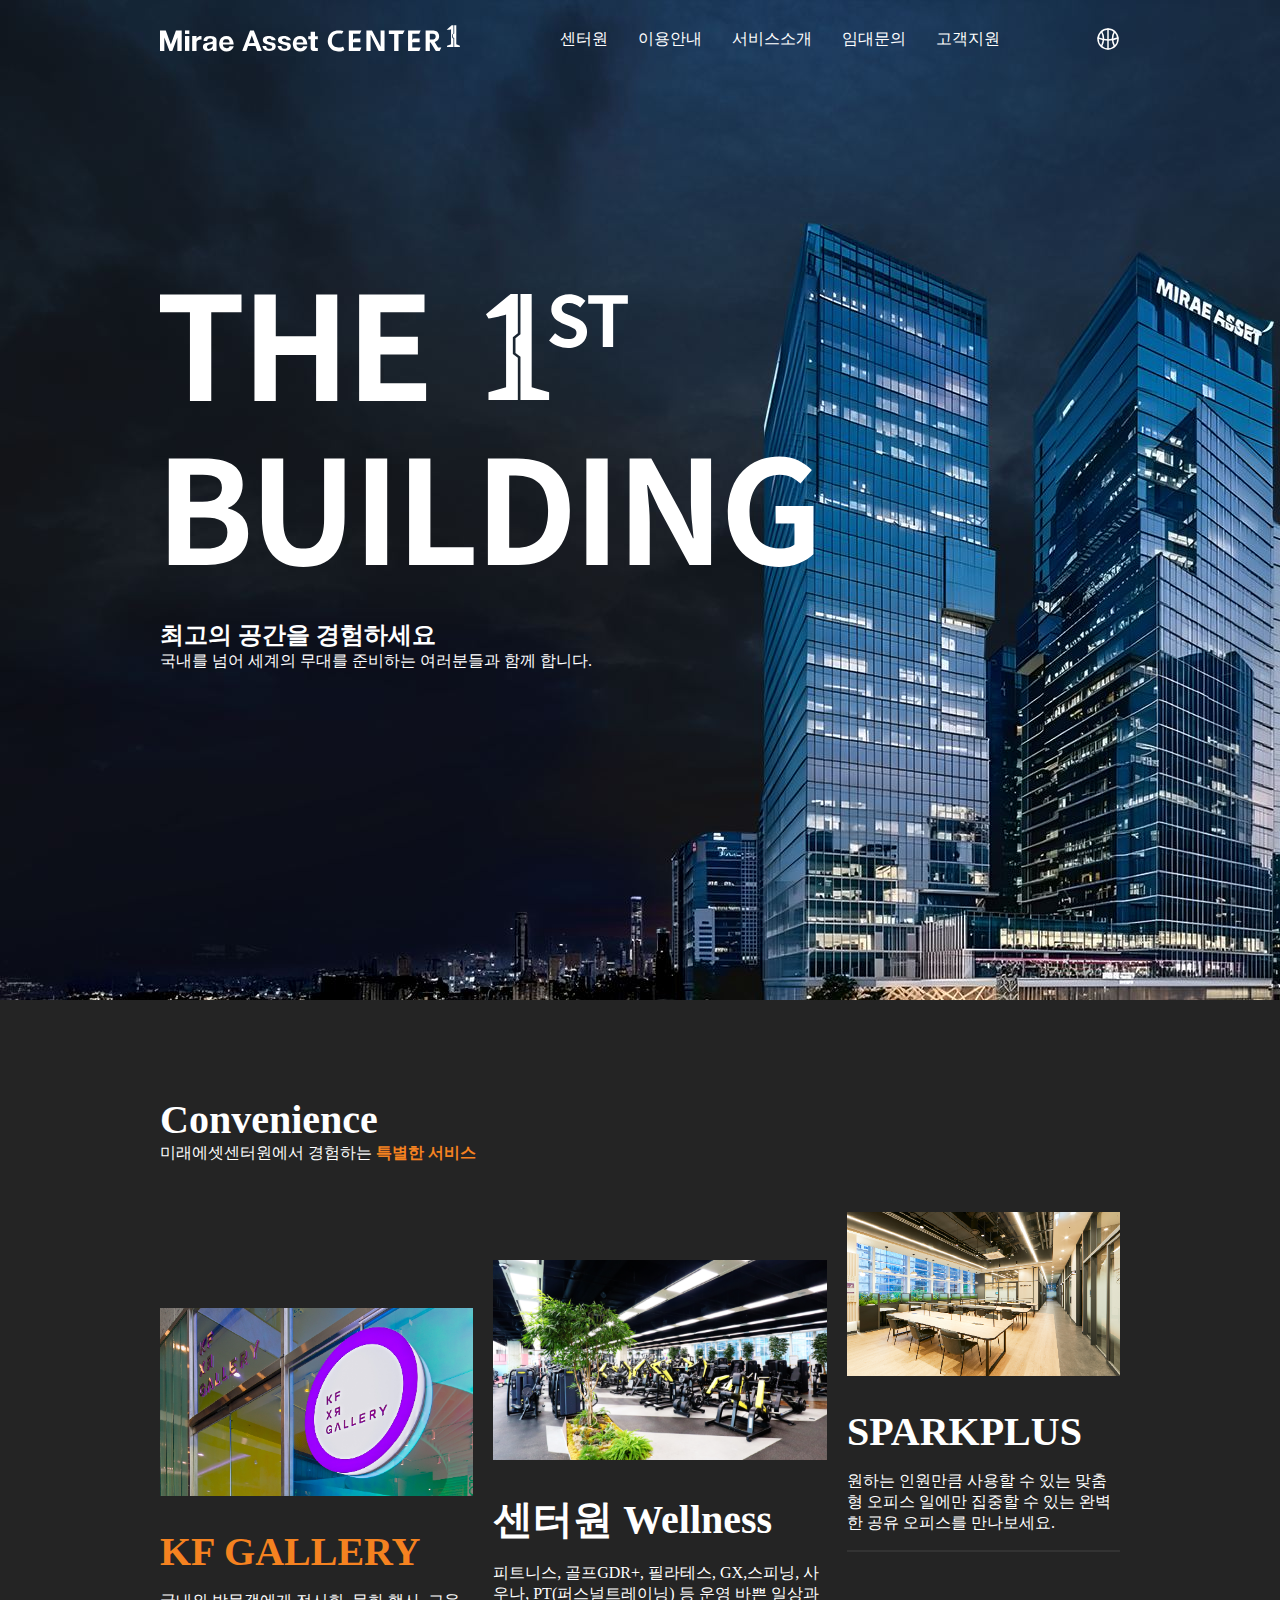
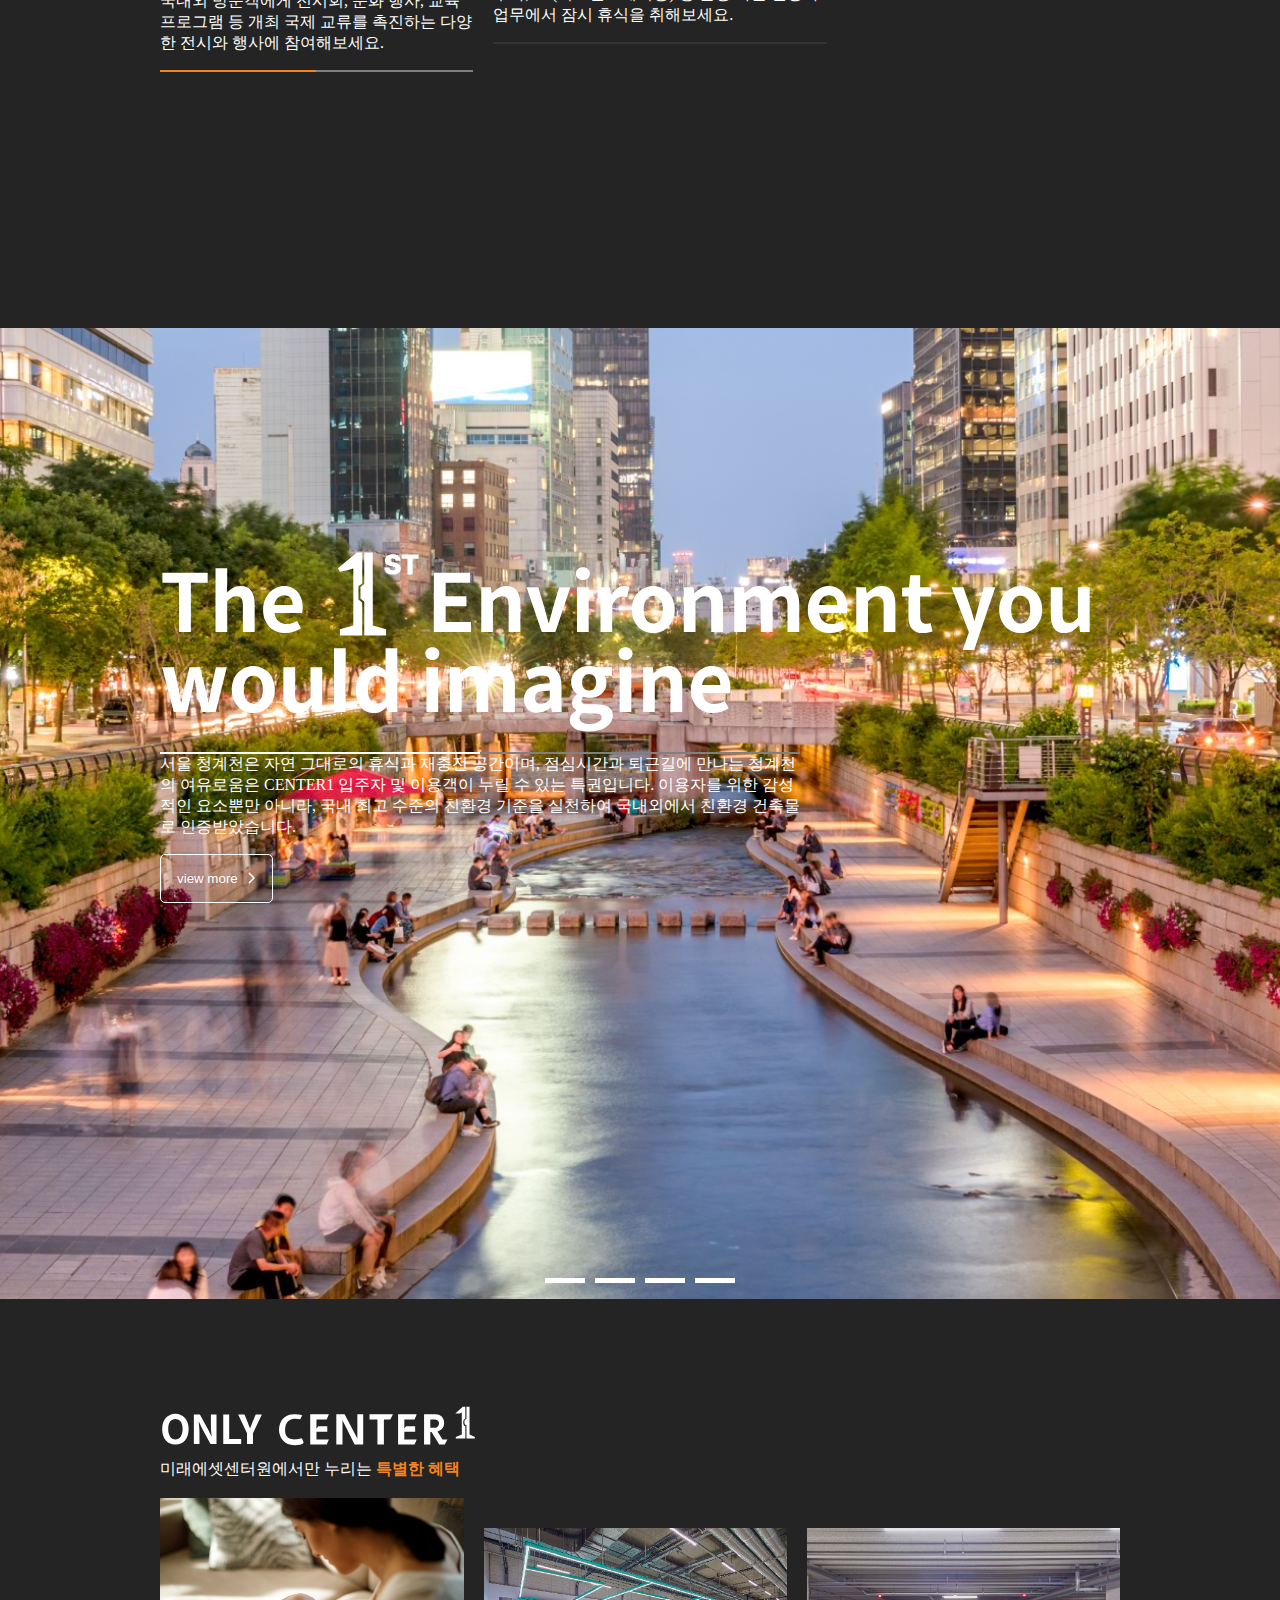
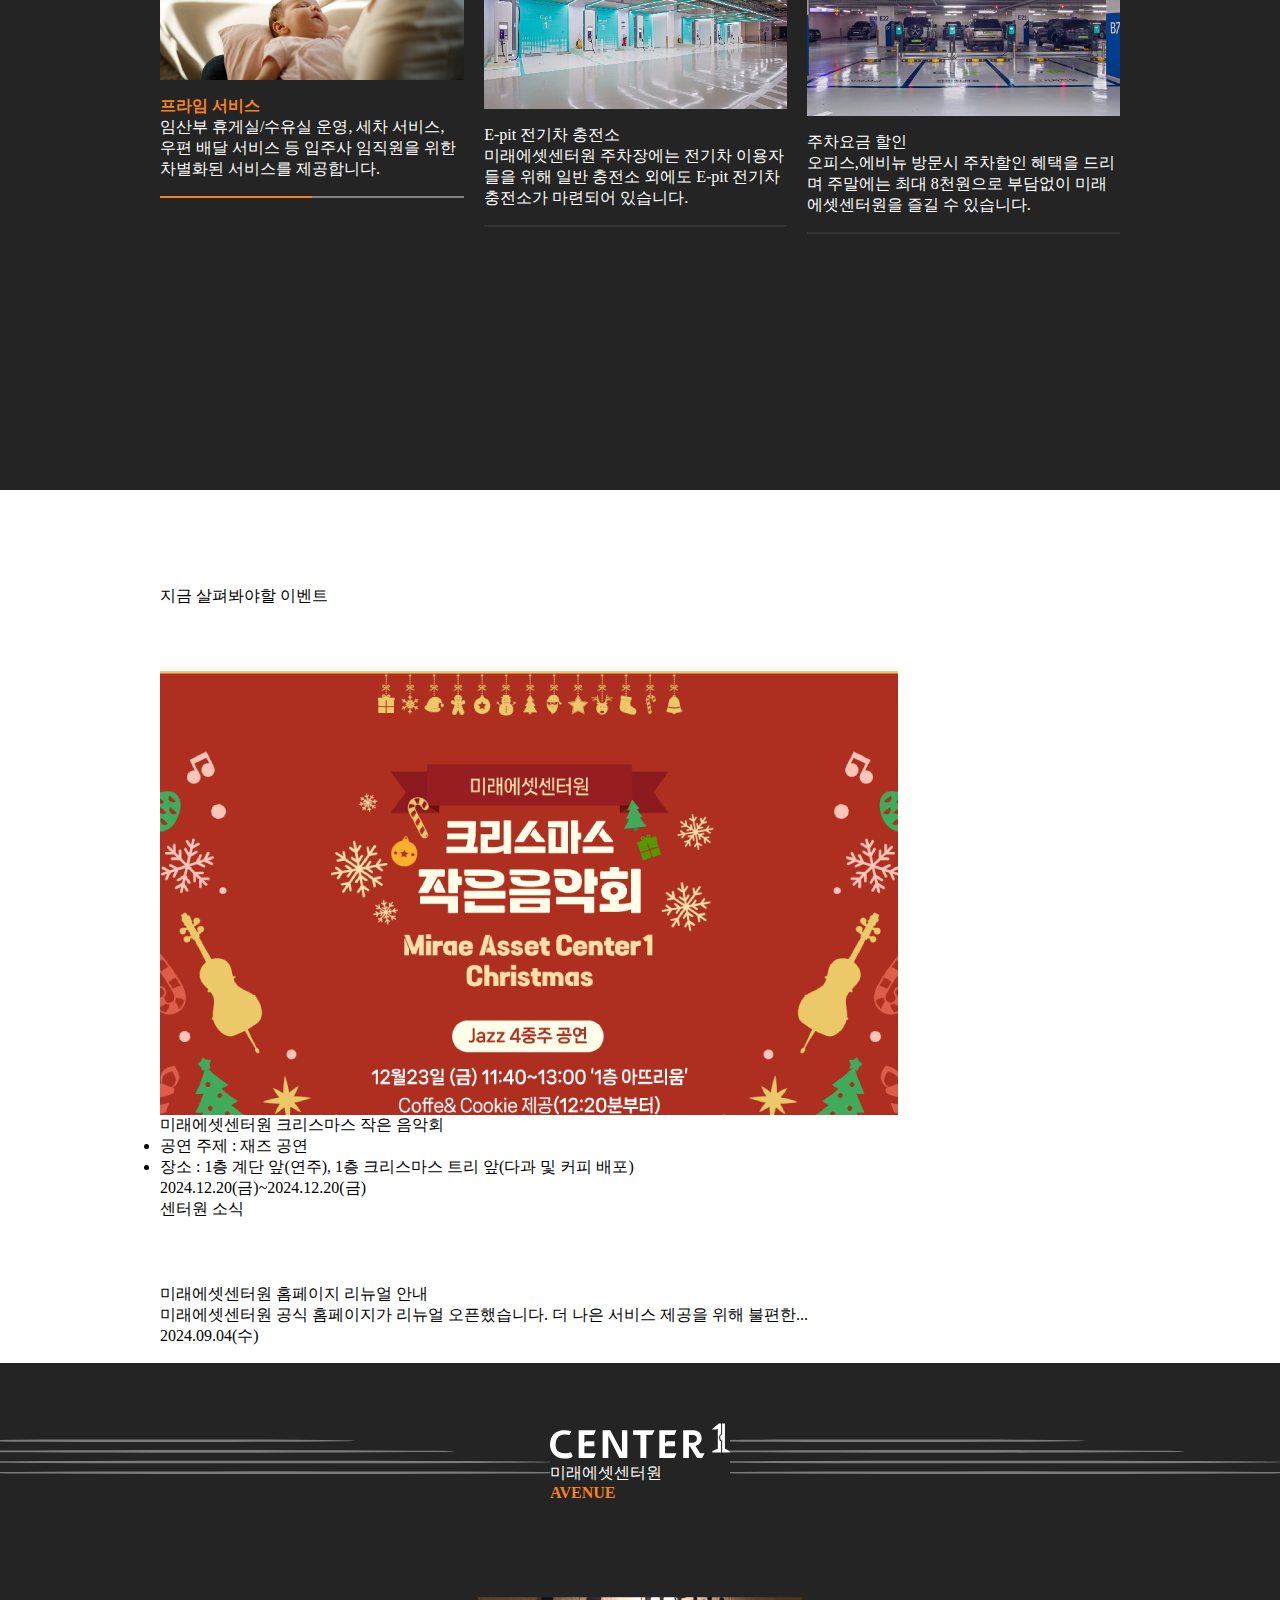
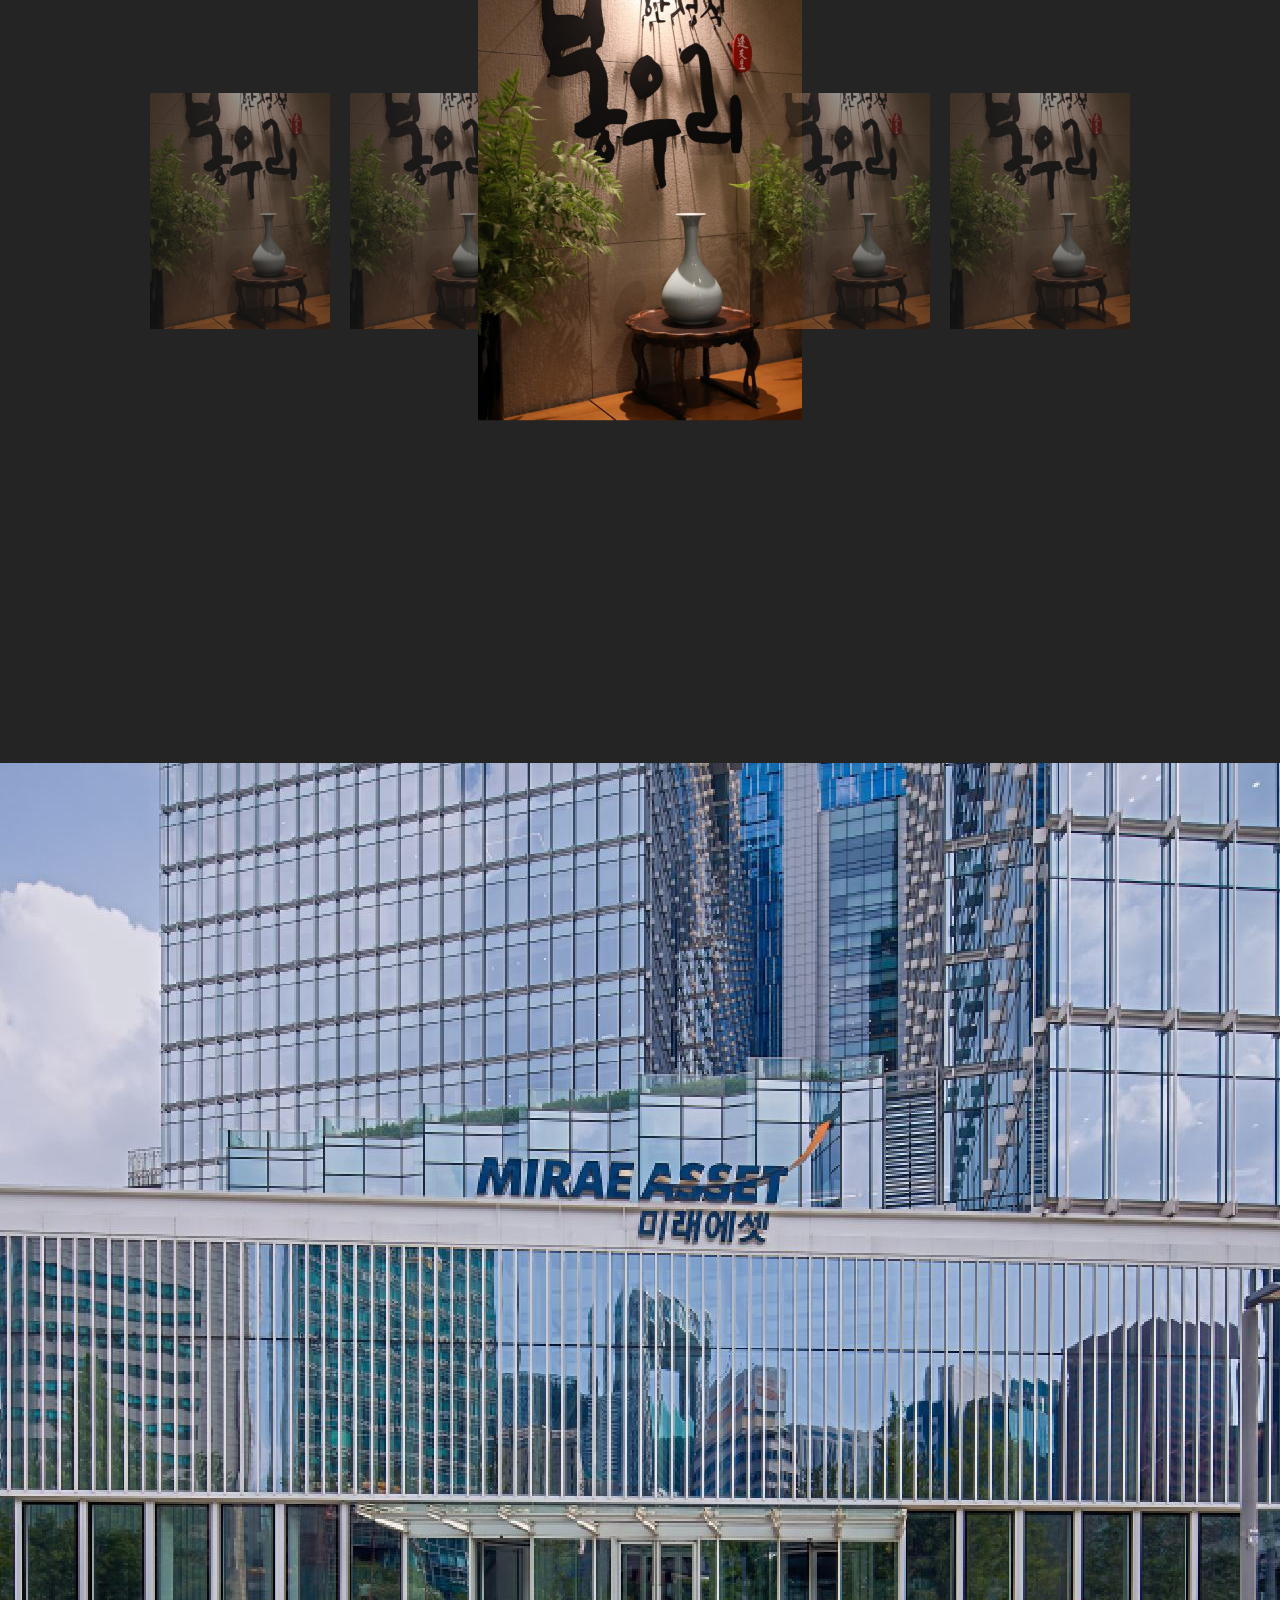
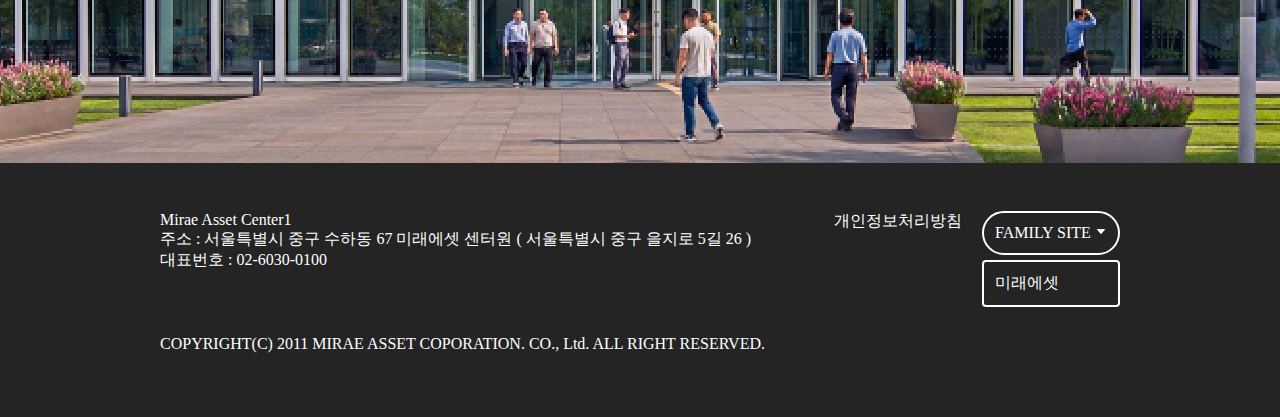
<file: index.html>
<!DOCTYPE html>
<html lang="en">

<head>
    <meta charset="UTF-8">
    <meta name="viewport" content="width=device-width, initial-scale=1.0">
    <link rel="stylesheet" href="css/index.css">
    <link rel="stylesheet" href="css/section-1.css">
    <link rel="stylesheet" href="css/section-2.css">
    <link rel="stylesheet" href="css/section-3.css">
    <link rel="stylesheet" href="css/section-4.css">
    <link rel="stylesheet" href="css/section-5.css">
    <link rel="stylesheet" href="css/section-center.css">
    <link rel="stylesheet" href="css/section-white.css">
    <title>Mirae Asset Center Project 1</title>
</head>

<body>

    <section class="main">
        <div class="container header">
            <div class="menu">
                <img src="./assets/svgs/logo.svg" alt="Mirae logo">
                <ul class="navbar">
                    <li>센터원</li>
                    <li>이용안내</li>
                    <li>서비스소개</li>
                    <li>임대문의</li>
                    <li>고객지원</li>
                </ul>
            </div>
            <img src="./assets/svgs/language.svg" alt="Language icon">
        </div>

        <div class="info container">
            <img class="first-container-image" src="./assets/svgs/first-build.svg" alt="First building image">
            <div class="info-title">최고의 공간을 경험하세요</div>
            <div class="decription">국내를 넘어 세계의 무대를 준비하는 여러분들과 함께 합니다.</div>
        </div>

    </section>

    <section class="convinience">
        <div class="container">

            <div class="sec-2-title">Convenience</div>
            <div class="sec-2-description">미래에셋센터원에서 경험하는 <span class="highlight">특별한 서비스</span></div>

            <div class="columns">
                <div class="first-column">
                    <img class="column-image" src="./assets/images/kf-galery.png" alt="First building image">
                    <div class="highlight column-title">KF GALLERY</div>
                    <div>국내외 방문객에게 전시회, 문화 행사, 교육 프로그램 등 개최 국제 교류를 촉진하는 다양한 전시와 행사에 참여해보세요.</div>
                    <div class="border-color"></div>
                </div>

                <div class="secound-column">
                    <img class="column-image" src="./assets/images/wellness.png" alt="First building image">
                    <div class="column-title">센터원 Wellness</div>
                    <div>피트니스, 골프GDR+, 필라테스, GX,스피닝, 사우나, PT(퍼스널트레이닝) 등 운영
                        바쁜 일상과 업무에서 잠시 휴식을 취해보세요.</div>
                    <div class="border-gray"></div>

                </div>

                <div class="third-column">
                    <img class="column-image" src="./assets/images/sparkplus.png" alt="First building image">
                    <div class="column-title">SPARKPLUS</div>
                    <div>원하는 인원만큼 사용할 수 있는 맞춤형 오피스 일에만 집중할 수 있는 완벽한 공유 오피스를 만나보세요.</div>
                    <div class="border-gray"></div>

                </div>
            </div>

            <div class="info container">
    </section>

    <section class="environment">
        <div class="slides">
            <div id="slide1" class="slide1">
                <div class="container container-enviroment">
                    <img class="environment-image-title" src="./assets/svgs/environment.svg"
                        alt="environment text-image">
                    <div class="environment-border-color"></div>

                    <div>
                        서울 청계천은 자연 그대로의 휴식과 재충전 공간이며, 점심시간과 퇴근길에 만나는 청계천의 여유로움은
                        CENTER1 입주자 및 이용객이 누릴 수 있는 특권입니다.
                        이용자를 위한 감성적인 요소뿐만 아니라, 국내 최고 수준의 친환경 기준을 실천하여 국내외에서 친환경 건축물로 인증받았습니다.
                    </div>
                    <button class="environment-bt-view-more"><span>view more </span>
                        <img src="./assets/svgs/arrow-right.svg">
                    </button>
                </div>
            </div>

            <div id="slide2" class="slide2">
                <div class="container container-enviroment">
                    <img class="environment-image-title" src="./assets/svgs/prefer.svg" alt="environment text-image">
                    <div class="environment-border-color"></div>

                    <div>
                        Center1은 약 170,000m²의 건축 연면적으로 서울 도심 최대 규모의 빌딩입니다.
                        안정적 구조, 효율적 공간설계, 친환경 건축, 반영구적 자재, 최첨단 기술을 바탕으로 시간이 지나도 그 가치가 높아질 것입니다.
                        또한 편리한 접근성, 빌딩 앞 공원, 개방된 아트리움 공간 등을 통해 대중과 소통하는 새로운 시대 가치를 담고 있습니다.
                    </div>
                    <button class="environment-bt-view-more"><span>view more </span>
                        <img src="./assets/svgs/arrow-right.svg">
                    </button>
                </div>
            </div>

            <div id="slide3" class="slide3">
                <div class="container container-enviroment">
                    <img class="environment-image-title" src="./assets/svgs/impression.svg"
                        alt="environment text-image">
                    <div class="environment-border-color"></div>

                    <div>
                        서울 청계천은 자연 그대로의 휴식과 재충전 공간이며, 점심시간과 퇴근길에 만나는 청계천의 여유로움은
                        CENTER1 입주자 및 이용객이 누릴 수 있는 특권입니다.
                        이용자를 위한 감성적인 요소뿐만 아니라, 국내 최고 수준의 친환경 기준을 실천하여 국내외에서 친환경 건축물로 인증받았습니다.
                    </div>
                    <button class="environment-bt-view-more"><span>view more </span>
                        <img src="./assets/svgs/arrow-right.svg">
                    </button>
                </div>
            </div>

            <div id="slide4" class="slide4">
                <div class="container container-enviroment">
                    <img class="environment-image-title" src="./assets/svgs/service.svg" alt="environment text-image">
                    <div class="environment-border-color"></div>

                    <div>
                        서울 청계천은 자연 그대로의 휴식과 재충전 공간이며, 점심시간과 퇴근길에 만나는 청계천의 여유로움은
                        CENTER1 입주자 및 이용객이 누릴 수 있는 특권입니다.
                        이용자를 위한 감성적인 요소뿐만 아니라, 국내 최고 수준의 친환경 기준을 실천하여 국내외에서 친환경 건축물로 인증받았습니다.
                    </div>
                    <button class="environment-bt-view-more"><span>view more </span>
                        <img src="./assets/svgs/arrow-right.svg">
                    </button>
                </div>
            </div>
        </div>

        <div class="enviroment-slide-buttons">
            <button class="environment-btn-slide" onclick="slide(1)"></button>
            <button class="environment-btn-slide" onclick="slide(2)"></button>
            <button class="environment-btn-slide" onclick="slide(3)"></button>
            <button class="environment-btn-slide" onclick="slide(4)"></button>
        </div>
    </section>


    <section class="section-center">
        <div class="container">

            <img class="column-image" src="./assets/svgs/only-center.svg" alt="First building image">

            <div class="section-center-description">미래에셋센터원에서만 누리는 <span class="highlight">특별한 혜택</span></div>

            <div class="section-center-columns">
                <div class="section-center-first-column">
                    <img class="column-image" src="./assets/images/center-section-image1.png"
                        alt="First building image">
                    <div class="highlight section-center-column-title">프라임 서비스</div>
                    <div>임산부 휴게실/수유실 운영, 세차 서비스, 우편 배달 서비스 등
                        입주사 임직원을 위한 차별화된 서비스를 제공합니다.</div>
                    <div class="border-color"></div>
                </div>

                <div>
                    <img class="column-image" src="./assets/images/center-section-image2.png"
                        alt="First building image">
                    <div class="section-center-column-title">E-pit 전기차 충전소</div>
                    <div>미래에셋센터원 주차장에는 전기차 이용자들을 위해
                        일반 충전소 외에도 E-pit 전기차 충전소가 마련되어 있습니다.</div>
                    <div class="border-gray"></div>

                </div>

                <div>
                    <img class="column-image" src="./assets/images/center-section-image3.png"
                        alt="First building image">
                    <div class="section-center-column-title">주차요금 할인</div>
                    <div>오피스,에비뉴 방문시 주차할인 혜택을 드리며 주말에는
                        최대 8천원으로 부담없이 미래에셋센터원을 즐길 수 있습니다.</div>
                    <div class="border-gray"></div>

                </div>
            </div>

            <div class="info container">
    </section>

    <section class="section-white">
        <div class="container">
            <div>
                <div>
                    <span>지금 살펴봐야할 이벤트 </span><img class="column-image" src="./assets/svgs/only-center.svg"
                        alt="First building image">
                </div>
                <div>
                    <img class="column-image" src="./assets/images/christmas.png" alt="First building image">
                    <div>미래에셋센터원 크리스마스 작은 음악회</div>
                    <ul>
                        <li>공연 주제 : 재즈 공연</li>
                        <li>장소 : 1층 계단 앞(연주), 1층 크리스마스 트리 앞(다과 및 커피 배포)</li>
                    </ul>
                    <div>2024.12.20(금)~2024.12.20(금)</div>

                </div>
            </div>
            <div>
                <div>
                    <span>센터원 소식 </span><img class="column-image" src="./assets/svgs/only-center.svg"
                        alt="First building image">
                </div>
                <div>미래에셋센터원 홈페이지 리뉴얼 안내</div>
                <div>미래에셋센터원 공식 홈페이지가 리뉴얼 오픈했습니다. 더 나은 서비스 제공을 위해 불편한...</div>
                <div>2024.09.04(수)</div>
            </div>
        </div>
    </section>

    <section class="last-slide">

        <div class="last-slide-header">
            <div class="empty-background"></div>
            <div>
                <img class="slider-move-image-title" src="./assets/svgs//slide-top-image.svg"
                    alt="environment text-image">
                <div>미래에셋센터원 <span class="highlight">AVENUE</span> </div>
            </div>
            <div class="empty-background"></div>
        </div>

        <div class="slider-move">
            <div onclick="moveToCenter(this)">
                <img class="slider-move-image-title" src="./assets/images/last-slide1.png" alt="environment text-image">
            </div>
            <div onclick="moveToCenter(this)">
                <img class="slider-move-image-title" src="./assets/images/last-slide1.png" alt="environment text-image">
            </div>
            <div onclick="moveToCenter(this)">
                <img class="slider-move-image-title" src="./assets/images/last-slide1.png" alt="environment text-image">
            </div>
            <div onclick="moveToCenter(this)">
                <img class="slider-move-image-title" src="./assets/images/last-slide1.png" alt="environment text-image">
            </div>
            <div onclick="moveToCenter(this)">
                <img class="slider-move-image-title" src="./assets/images/last-slide1.png" alt="environment text-image">
            </div>
        </div>
    </section>

    <section class="last-section">
    </section>

    <footer>
        <div class="container container-footer">
            <div>
                <div>Mirae Asset Center1</div>
                <div>주소 : 서울특별시 중구 수하동 67 미래에셋 센터원 ( 서울특별시 중구 을지로 5길 26 ) </div>
                <div>대표번호 : 02-6030-0100</div>

                <div class="cpright">COPYRIGHT(C) 2011 MIRAE ASSET COPORATION. CO., Ltd. ALL RIGHT RESERVED.</div>
            </div>
            <div class="f-right-side">
                <div>개인정보처리방침</div>
                <div>
                    <div class="family">FAMILY SITE <img src="./assets/svgs/arrow-down.svg"
                            alt="environment text-image"></div>
                    <div class="family-down">미래에셋</div>
                </div>
            </div>
        </div>

    </footer>

</body>
<script src="js/environment-slide.js"></script>

</html>
</file>
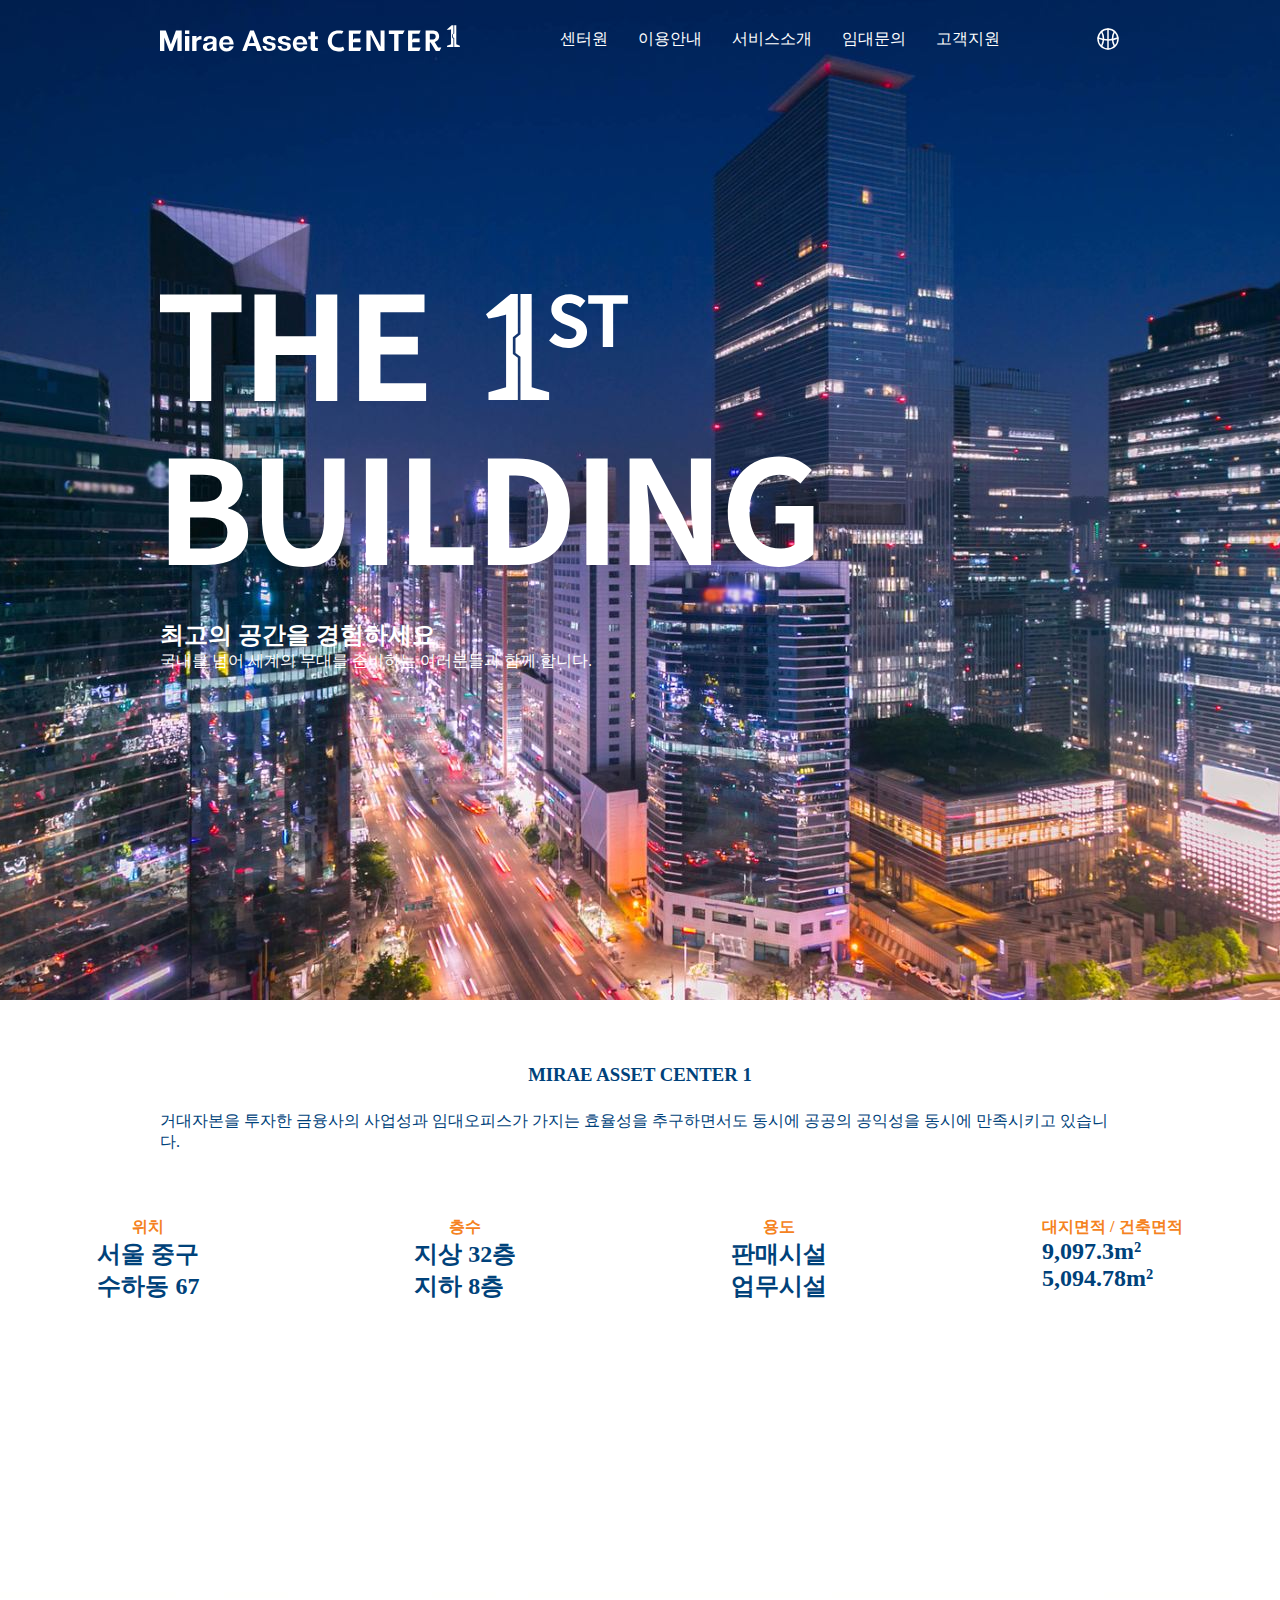
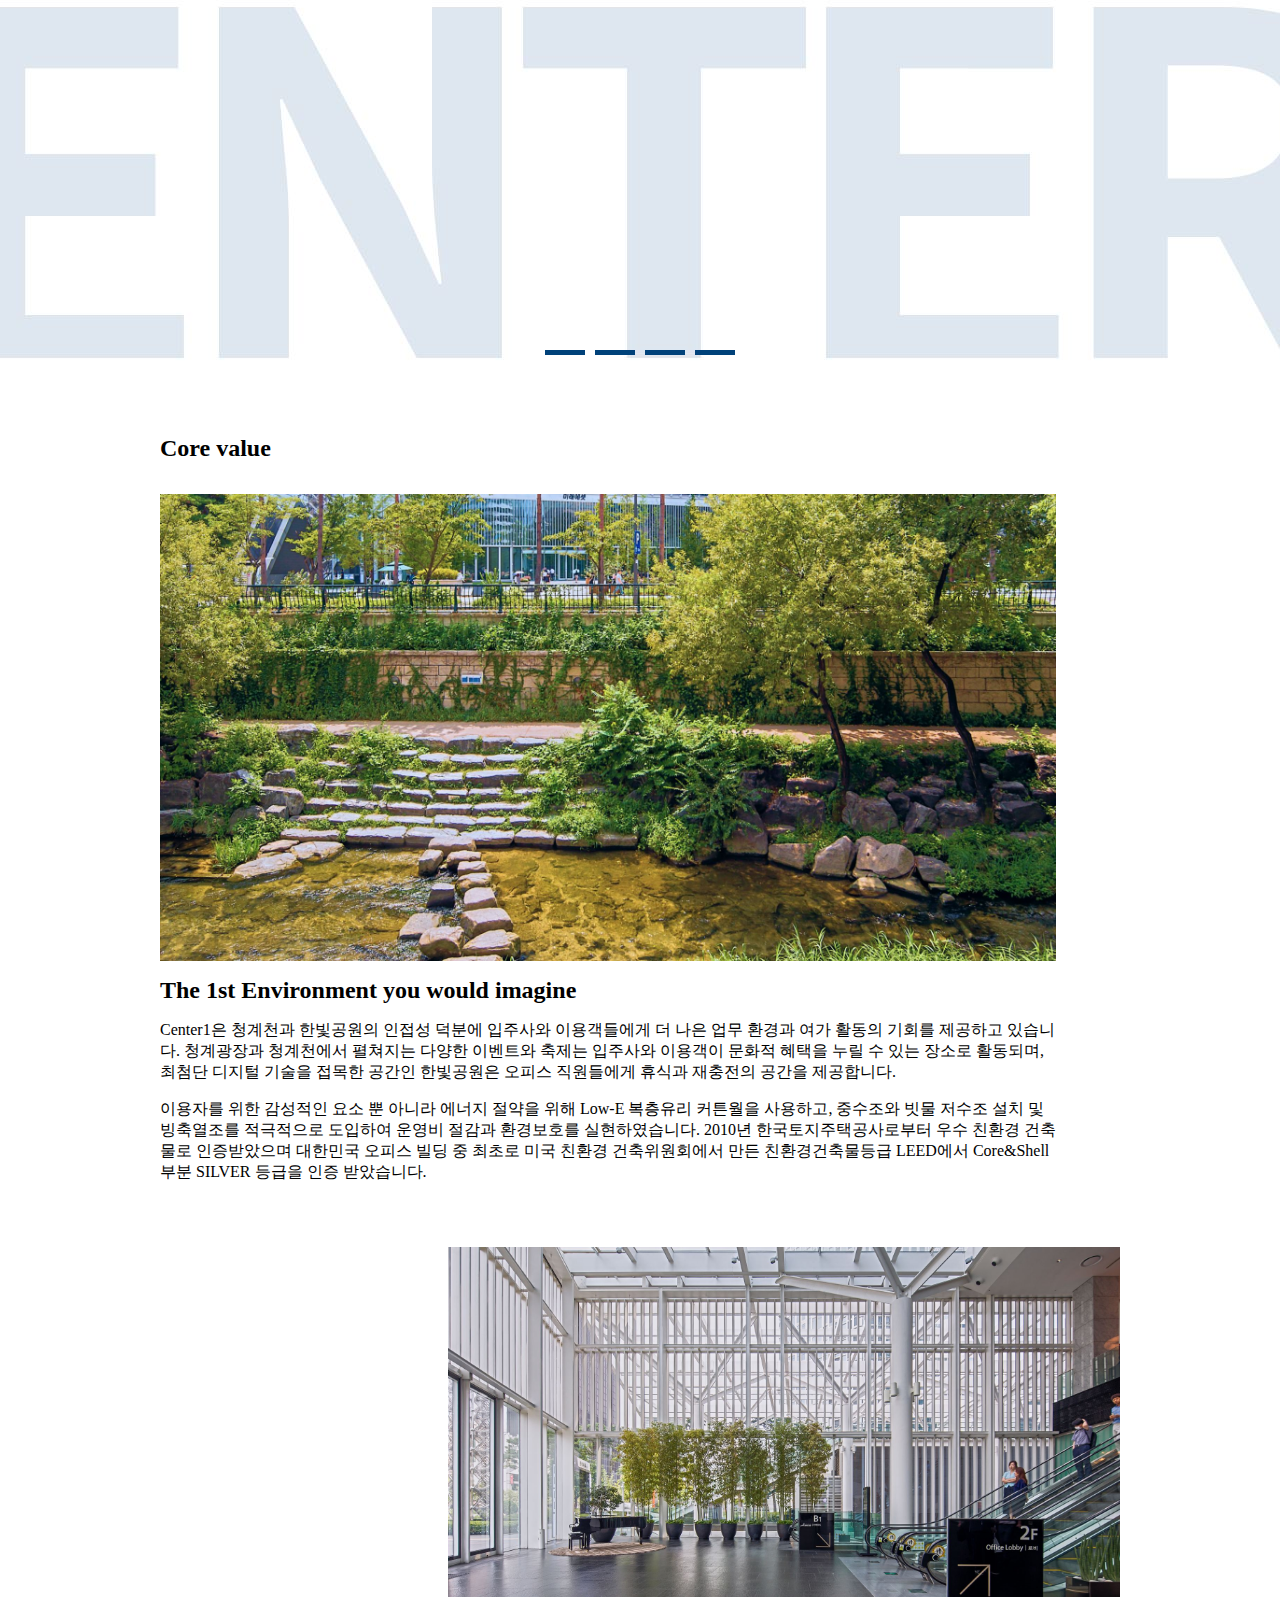
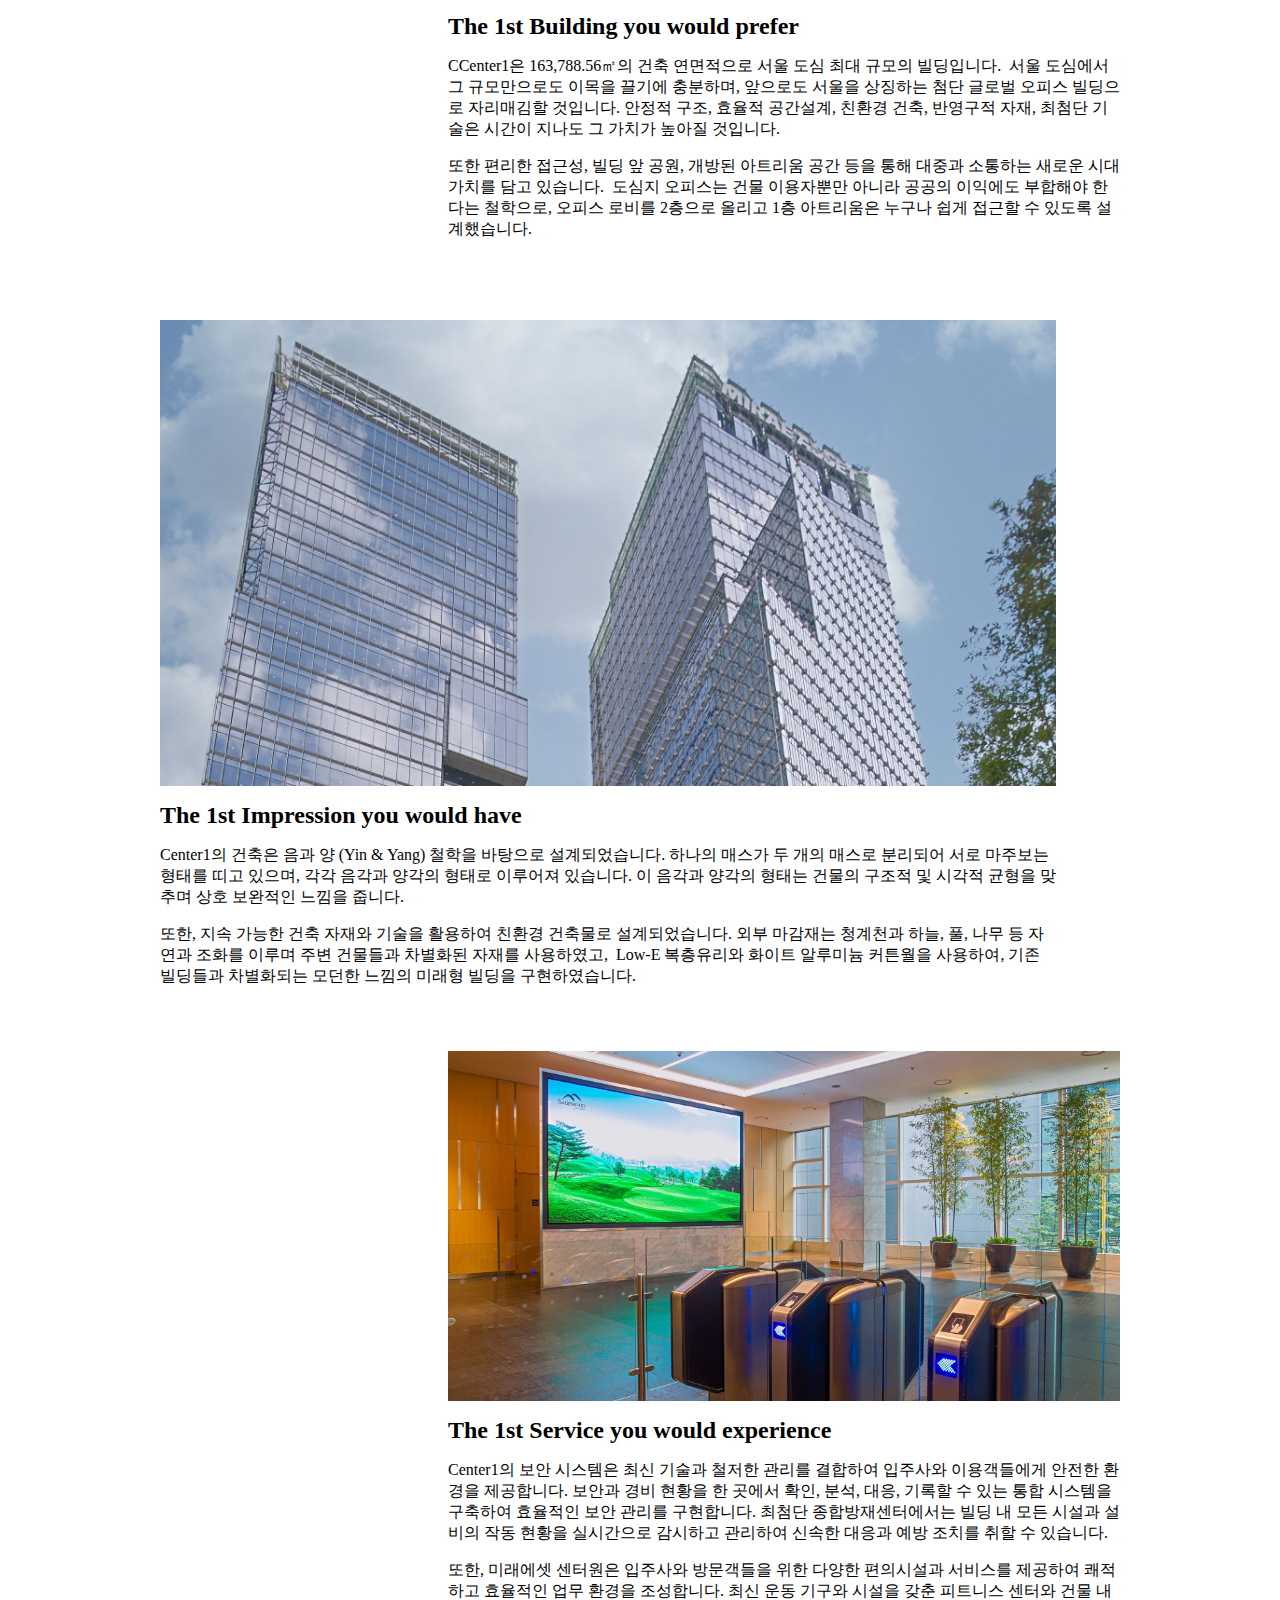
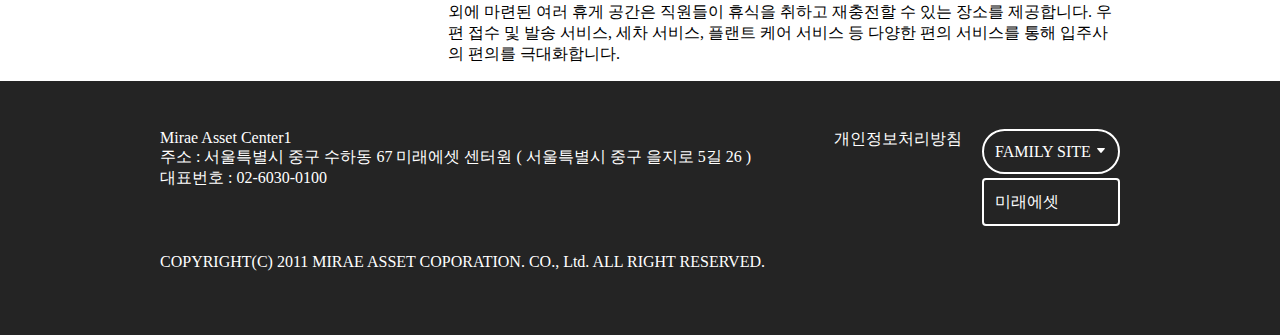
<file: index2.html>
<!DOCTYPE html>
<html lang="en">

<head>
    <meta charset="UTF-8">
    <meta name="viewport" content="width=device-width, initial-scale=1.0">
    <link rel="stylesheet" href="css/index.css">
    <link rel="stylesheet" href="css/project2-section1.css">
    <link rel="stylesheet" href="css/section-2.css">
    <link rel="stylesheet" href="css/index-2-section-3.css">
    <link rel="stylesheet" href="css/section-4.css">
    <link rel="stylesheet" href="css/section-5.css">
    <link rel="stylesheet" href="css/section-center.css">
    <link rel="stylesheet" href="css/section-white.css">

    <title>Mirae Asset Center Project 1</title>
</head>

<body>

    <section class="main">
        <div class="container header">
            <div class="menu">
                <img src="./assets/svgs/logo.svg" alt="Mirae logo">
                <ul class="navbar">
                    <li>센터원</li>
                    <li>이용안내</li>
                    <li>서비스소개</li>
                    <li>임대문의</li>
                    <li>고객지원</li>
                </ul>
            </div>
            <img src="./assets/svgs/language.svg" alt="Language icon">
        </div>

        <div class="info container">
            <img class="first-container-image" src="./assets/svgs/first-build.svg" alt="First building image">
            <div class="info-title">최고의 공간을 경험하세요</div>
            <div class="decription">국내를 넘어 세계의 무대를 준비하는 여러분들과 함께 합니다.</div>
        </div>

    </section>


    <section class="environment">
        <div class="slides">
            <div id="slide1" class="slide1">
                <div class="container container-enviroment">
                    <div class="enviroment-secound-section-header">
                        <h3 class="enviroment-secound-section-header-title">MIRAE ASSET CENTER 1</h3>
                        <div>거대자본을 투자한 금융사의 사업성과 임대오피스가 가지는 효율성을 추구하면서도
                            동시에 공공의 공익성을 동시에 만족시키고 있습니다.</div>
                    </div>
                </div>

                <div class="enviroment-secound-section-body">
                    <div>
                        <div class="enviroment-secound-section-body-title">위치</div>
                        <div class="enviroment-secound-section-body-description">서울 중구</div>
                        <div class="enviroment-secound-section-body-description">수하동 67</div>
                    </div>
                    <div>
                        <div class="enviroment-secound-section-body-title">층수</div>
                        <div class="enviroment-secound-section-body-description">지상 32층</div>
                        <div class="enviroment-secound-section-body-description">지하 8층</div>
                    </div>
                    <div>
                        <div class="enviroment-secound-section-body-title">용도</div>
                        <div class="enviroment-secound-section-body-description">판매시설</div>
                        <div class="enviroment-secound-section-body-description">업무시설</div>
                    </div>
                    <div>
                        <div class="enviroment-secound-section-body-title">대지면적 / 건축면적</div>
                        <div class="enviroment-secound-section-body-description">9,097.3m²</div>
                        <div class="enviroment-secound-section-body-description">5,094.78m²</div>
                    </div>
                </div>
            </div>

            <div id="slide2" class="slide2">
                <div class="container container-enviroment">
                    <div class="container container-enviroment">
                        <div class="enviroment-secound-section-header">
                            <h3 class="enviroment-secound-section-header-title">MIRAE ASSET CENTER 1</h3>
                            <div>거대자본을 투자한 금융사의 사업성과 임대오피스가 가지는 효율성을 추구하면서도
                                동시에 공공의 공익성을 동시에 만족시키고 있습니다.</div>
                        </div>
                    </div>

                    <div class="enviroment-secound-section-body">
                        <div>
                            <div class="enviroment-secound-section-body-title">위치</div>
                            <div class="enviroment-secound-section-body-description">서울 중구</div>
                            <div class="enviroment-secound-section-body-description">수하동 67</div>
                        </div>
                        <div>
                            <div class="enviroment-secound-section-body-title">층수</div>
                            <div class="enviroment-secound-section-body-description">지상 32층</div>
                            <div class="enviroment-secound-section-body-description">지하 8층</div>
                        </div>
                        <div>
                            <div class="enviroment-secound-section-body-title">용도</div>
                            <div class="enviroment-secound-section-body-description">판매시설</div>
                            <div class="enviroment-secound-section-body-description">업무시설</div>
                        </div>
                        <div>
                            <div class="enviroment-secound-section-body-title">대지면적 / 건축면적</div>
                            <div class="enviroment-secound-section-body-description">9,097.3m²</div>
                            <div class="enviroment-secound-section-body-description">5,094.78m²</div>
                        </div>
                    </div>
                </div>
            </div>

            <div id="slide3" class="slide3">
                <div class="container container-enviroment">
                    <div class="container container-enviroment">
                        <div class="enviroment-secound-section-header">
                            <h3 class="enviroment-secound-section-header-title">MIRAE ASSET CENTER 1</h3>
                            <div>거대자본을 투자한 금융사의 사업성과 임대오피스가 가지는 효율성을 추구하면서도
                                동시에 공공의 공익성을 동시에 만족시키고 있습니다.</div>
                        </div>
                    </div>

                    <div class="enviroment-secound-section-body">
                        <div>
                            <div class="enviroment-secound-section-body-title">위치</div>
                            <div class="enviroment-secound-section-body-description">서울 중구</div>
                            <div class="enviroment-secound-section-body-description">수하동 67</div>
                        </div>
                        <div>
                            <div class="enviroment-secound-section-body-title">층수</div>
                            <div class="enviroment-secound-section-body-description">지상 32층</div>
                            <div class="enviroment-secound-section-body-description">지하 8층</div>
                        </div>
                        <div>
                            <div class="enviroment-secound-section-body-title">용도</div>
                            <div class="enviroment-secound-section-body-description">판매시설</div>
                            <div class="enviroment-secound-section-body-description">업무시설</div>
                        </div>
                        <div>
                            <div class="enviroment-secound-section-body-title">대지면적 / 건축면적</div>
                            <div class="enviroment-secound-section-body-description">9,097.3m²</div>
                            <div class="enviroment-secound-section-body-description">5,094.78m²</div>
                        </div>
                    </div>
                </div>
            </div>

            <div id="slide4" class="slide4">
                <div class="container container-enviroment">
                    <div class="container container-enviroment">
                        <div class="enviroment-secound-section-header">
                            <h3 class="enviroment-secound-section-header-title">MIRAE ASSET CENTER 1</h3>
                            <div>거대자본을 투자한 금융사의 사업성과 임대오피스가 가지는 효율성을 추구하면서도
                                동시에 공공의 공익성을 동시에 만족시키고 있습니다.</div>
                        </div>
                    </div>

                    <div class="enviroment-secound-section-body">
                        <div>
                            <div class="enviroment-secound-section-body-title">위치</div>
                            <div class="enviroment-secound-section-body-description">서울 중구</div>
                            <div class="enviroment-secound-section-body-description">수하동 67</div>
                        </div>
                        <div>
                            <div class="enviroment-secound-section-body-title">층수</div>
                            <div class="enviroment-secound-section-body-description">지상 32층</div>
                            <div class="enviroment-secound-section-body-description">지하 8층</div>
                        </div>
                        <div>
                            <div class="enviroment-secound-section-body-title">용도</div>
                            <div class="enviroment-secound-section-body-description">판매시설</div>
                            <div class="enviroment-secound-section-body-description">업무시설</div>
                        </div>
                        <div>
                            <div class="enviroment-secound-section-body-title">대지면적 / 건축면적</div>
                            <div class="enviroment-secound-section-body-description">9,097.3m²</div>
                            <div class="enviroment-secound-section-body-description">5,094.78m²</div>
                        </div>
                    </div>
                </div>
            </div>
        </div>

        <div class="enviroment-slide-buttons">
            <button class="environment-btn-slide" onclick="slide(1)"></button>
            <button class="environment-btn-slide" onclick="slide(2)"></button>
            <button class="environment-btn-slide" onclick="slide(3)"></button>
            <button class="environment-btn-slide" onclick="slide(4)"></button>
        </div>
    </section>

    <section>
        <div class="container right-and-left">
            <div class="right-and-left-first-title">Core value</div>
            <img class="column-image" src="./assets/images/last-right1.jpg" alt="First building image">

            <div class="right-and-left-title">The 1st Environment you would imagine</div>

            <div class="right-and-left-desc">Center1은 청계천과 한빛공원의 인접성 덕분에 입주사와 이용객들에게 더 나은 업무 환경과 여가 활동의 기회를 제공하고 있습니다.
                청계광장과 청계천에서 펼쳐지는 다양한 이벤트와 축제는 입주사와 이용객이 문화적 혜택을 누릴 수 있는 장소로 활동되며,
                최첨단 디지털 기술을 접목한 공간인 한빛공원은 오피스 직원들에게 휴식과 재충전의 공간을 제공합니다.</div>

            <div class="right-and-left-desc">이용자를 위한 감성적인 요소 뿐 아니라 에너지 절약을 위해 Low-E 복층유리 커튼월을 사용하고,
                중수조와 빗물 저수조 설치 및 빙축열조를 적극적으로 도입하여 운영비 절감과 환경보호를 실현하였습니다.
                2010년 한국토지주택공사로부터 우수 친환경 건축물로 인증받았으며 대한민국 오피스 빌딩 중 최초로 미국 친환경 건축위원회에서 만든
                친환경건축물등급 LEED에서 Core&Shell 부분 SILVER 등급을 인증 받았습니다.</div>
        </div>

        <div class="container right-and-left-secound">
            <div class="right-and-left-secound-content">
                <img class="column-image" src="./assets/images/last-left-2.jpg" alt="First building image">

                <div class="right-and-left-title">The 1st Building you would prefer</div>

                <div class="right-and-left-desc">CCenter1은 163,788.56㎡의 건축 연면적으로 서울 도심 최대 규모의 빌딩입니다.  서울 도심에서 그 규모만으로도
                    이목을 끌기에 충분하며, 앞으로도 서울을 상징하는 첨단 글로벌 오피스 빌딩으로 자리매김할 것입니다.
                    안정적 구조, 효율적 공간설계, 친환경 건축, 반영구적 자재, 최첨단 기술은 시간이 지나도 그 가치가 높아질 것입니다.

                </div>

                <div class="right-and-left-desc">또한 편리한 접근성, 빌딩 앞 공원, 개방된 아트리움 공간 등을 통해 대중과 소통하는 새로운 시대 가치를 담고 있습니다.
                     도심지 오피스는 건물 이용자뿐만 아니라 공공의 이익에도 부합해야 한다는 철학으로,
                    오피스 로비를 2층으로 올리고 1층 아트리움은 누구나 쉽게 접근할 수 있도록 설계했습니다.</div>
            </div>
        </div>


        <div class="container right-and-left">
            <img class="column-image" src="./assets/images/last-right3.jpg" alt="First building image">

            <div class="right-and-left-title">The 1st Impression you would have</div>

            <div class="right-and-left-desc">Center1의 건축은 음과 양 (Yin & Yang) 철학을 바탕으로 설계되었습니다.
                하나의 매스가 두 개의 매스로 분리되어 서로 마주보는 형태를 띠고 있으며, 각각 음각과 양각의 형태로 이루어져 있습니다.
                이 음각과 양각의 형태는 건물의 구조적 및 시각적 균형을 맞추며 상호 보완적인 느낌을 줍니다.

            </div>

            <div class="right-and-left-desc"> 또한, 지속 가능한 건축 자재와 기술을 활용하여 친환경 건축물로 설계되었습니다.
                외부 마감재는 청계천과 하늘, 풀, 나무 등 자연과 조화를 이루며 주변 건물들과 차별화된 자재를 사용하였고,  Low-E 복층유리와 화이트 알루미늄 커튼월을 사용하여, 기존 빌딩들과
                차별화되는 모던한 느낌의 미래형 빌딩을 구현하였습니다.</div>
        </div>

        <div class="container right-and-left-secound">
            <div class="right-and-left-secound-content">
                <img class="column-image" src="./assets/images/service.jpg" alt="First building image">

                <div class="right-and-left-title">The 1st Service you would experience</div>

                <div class="right-and-left-desc">Center1의 보안 시스템은 최신 기술과 철저한 관리를 결합하여 입주사와 이용객들에게 안전한 환경을 제공합니다. 보안과 경비
                    현황을 한 곳에서 확인, 분석, 대응, 기록할 수 있는 통합 시스템을 구축하여 효율적인 보안 관리를 구현합니다. 최첨단 종합방재센터에서는 빌딩 내 모든 시설과 설비의 작동 현황을
                    실시간으로 감시하고 관리하여 신속한 대응과 예방 조치를 취할 수 있습니다.

                </div>

                <div class="right-and-left-desc"> 또한, 미래에셋 센터원은 입주사와 방문객들을 위한 다양한 편의시설과 서비스를 제공하여 쾌적하고 효율적인 업무 환경을
                    조성합니다.
                    최신 운동 기구와 시설을 갖춘 피트니스 센터와 건물 내외에 마련된 여러 휴게 공간은 직원들이 휴식을 취하고 재충전할 수 있는 장소를 제공합니다.
                    우편 접수 및 발송 서비스, 세차 서비스, 플랜트 케어 서비스 등 다양한 편의 서비스를 통해 입주사의 편의를 극대화합니다.</div>
            </div>
        </div>


    </section>

    <footer>
        <div class="container container-footer">
            <div>
                <div>Mirae Asset Center1</div>
                <div>주소 : 서울특별시 중구 수하동 67 미래에셋 센터원 ( 서울특별시 중구 을지로 5길 26 ) </div>
                <div>대표번호 : 02-6030-0100</div>

                <div class="cpright">COPYRIGHT(C) 2011 MIRAE ASSET COPORATION. CO., Ltd. ALL RIGHT RESERVED.</div>
            </div>
            <div class="f-right-side">
                <div>개인정보처리방침</div>
                <div>
                    <div class="family">FAMILY SITE <img src="./assets/svgs/arrow-down.svg"
                            alt="environment text-image"></div>
                    <div class="family-down">미래에셋</div>
                </div>
            </div>
        </div>

    </footer>

</body>
<script src="js/environment-slide.js"></script>

</html>
</file>
<file: css/index.css>
* {
    margin: 0;
    padding: 0;
    box-sizing: border-box;
}

.container{
    max-width: 1536px;
    margin-left: 10rem;
    margin-right: 10rem;

}

@media (max-width: 1024px) {
    .container {
        margin-left: 5rem; 
        margin-right: 5rem;
        padding: 0 1rem; 
    }
}

@media (max-width: 768px) {
    .container {
        margin-left: 1rem; 
        margin-right: 1rem;
        padding: 0.5rem; 
    }
}
</file>
<file: css/section-1.css>
.header{
    display: flex;
    justify-content: space-between;
    align-items: center;
    padding-top: 1.5rem;
}

.main {
    background-image: url('../assets/images/main-background.jpg');
    background-size: auto;
    background-repeat: no-repeat;
    background-position: center;
    height: 1000px;
}
.menu{
    display: flex;
    justify-content: flex-start;
    gap: 100px;
}

.navbar{
    display: flex;
    justify-content: flex-start;
    gap: 30px;
    align-items: center;
    list-style: none;
    color: white;
}

.info{
    margin-top: 15rem;
    color: white;
}
.info-title{
    font-weight: bold;
    margin-top: 3rem;
    font-size: 1.5rem;
}
.description{
    margin-top: 1rem;
}


@media (max-width: 768px) {
    .navbar{
        display: none;
    }
    .first-container-image{
        width: 100%;
    }
}

@media (max-width: 1024px) {
    .navbar{
        display: none;
    }
    .first-container-image{
        width: 100%;
    }
}
</file>
<file: css/section-2.css>
.convinience {
    background-color: #242424;
    padding-top: 6rem;
    padding-bottom: 1rem;
    color: white;
}

.sec-2-title {
    font-weight: bold;
    font-size: 2.5rem;

}

.highlight {
    color: #F58220;
    font-weight: bold;
}

.columns {
    display: flex;
    justify-content: center;
    gap: 20px;
    margin-top: 3rem;

}

.column-image {
    max-width: 100%;
    height: auto;
    display: block;
}

.columns .first-column {
    margin-top: 6rem;
}

.columns .secound-column {
    margin-top: 3rem;
}

.columns .column-title {
    margin-top: 2rem;
    font-size: 2.5rem;
    font-weight: bold;
    margin-bottom: 1rem;
}

.border-color {
    margin-top: 1rem;
    width: 100%;
    height: 2px;
    background: #333;
    border-bottom: 1px solid transparent;
    background-image: linear-gradient(to right, #F58220 50%, gray 50%);

}

.border-gray {
    margin-top: 1rem;
    width: 100%;
    height: 2px;
    background: #333;
    border-bottom: 1px solid transparent;

}

@media (max-width: 1024px) {
    .columns {
        flex-direction: column;
    }

    .columns .first-column {
        margin-top: 0rem;
    }
}

@media (max-width: 768px) {
    .columns {
        flex-direction: column;
    }

    .columns .first-column {
        margin-top: 0rem;
    }
}
</file>
<file: css/section-3.css>
.slide {
    min-width: 100%
}

.slide1 {
    background-image: url('../assets/images/environment.jpg');
    background-size: auto;
    background-repeat: no-repeat;
    background-position: center;
    height: 1000px;
    color: white;
}

.slide2 {
    background-image: url('../assets/images/prefer.jpg');
    background-size: auto;
    background-repeat: no-repeat;
    background-position: center;
    height: 1000px;
    color: white;
}

.slide3 {
    background-image: url('../assets/images/impression.jpg');
    background-size: auto;
    background-repeat: no-repeat;
    background-position: center;
    height: 1000px;
    color: white;
}

.slide4 {
    background-image: url('../assets/images/service.jpg');
    background-size: auto;
    background-repeat: no-repeat;
    background-position: center;
    height: 1000px;
    color: white;
}

.environment-image-title {
    padding-top: 14rem;
}

.environment-border-color {
    margin-top: 5rem;
    margin-top: 1rem;
    width: 100%;
    height: 2px;
    background: #333;
    border-bottom: 1px solid transparent;
    background-image: linear-gradient(to right, white 50%, gray 50%);

}

.container-enviroment {
    width: 50%;
}

.environment-bt-view-more {
    background-color: transparent;
    border: 1px solid white;
    border-radius: 5px;
    padding: 1rem;
    color: white;
    display: flex;
    justify-content: center;
    align-items: center;
    gap: 10px;
    margin-top: 1rem;
}

.environment-slider {
    display: flex;
    /* Alinha os botões horizontalmente */
    justify-content: center;
    /* Centraliza os botões */
    align-items: center;
    /* Alinha verticalmente */
    gap: 10px;
    /* Espaçamento entre os botões */
}

.environment-btn-slide {
    width: 40px;
    background-color: white;
    border: none;
    height: 5px;
    cursor: pointer;
    transition: border-color 0.3s, transform 0.3s;
}

.environment-btn-slide:hover {
    border-color: lightgray;
    transform: scale(1.2);
}

.environment-btn-slide:active {
    transform: scale(1);
}

.enviroment-slide-buttons {
    margin-top: -50px;
    justify-content: center;
    display: flex;
    gap: 10px;
    padding-bottom: 1rem;
}

@media (max-width: 1024px) {
    .environment-image-title {
        width: 100%;
    }

    .container-enviroment {
        width: 100%;
    }

    .environment-image-title {
        padding-top: 4rem;
    }

}






@media (max-width: 768px) {
    .environment-image-title {
        width: 100%;
    }

    .container-enviroment {
        width: 100%;
    }

    .container-enviroment {
        padding: 0;
    }

    .environment-image-title {
        padding-top: 4rem;
    }

    .container-enviroment {
        padding: 0;
        margin-left: 0rem;
        margin-right: 0rem;
        padding: 1rem;
    }


    .slide1 {
        height: 500px;
    }

    .slide2 {
        height: 500px;
    }

    .slide3 {
        height: 500px;
    }

    .slide4 {
        height: 500px;
    }
}
</file>
<file: css/section-4.css>
.last-slide{
    height: 1000px;
    background: #242424;
}

.slider-move {
    display: flex; 
    justify-content: center; 
    align-items: center; 
    gap: 20px; 
    height: 500px; 
    transition: all 0.3s ease-in-out; 
    position: relative; 
    overflow: hidden; 
}

.slider-move div {
    cursor: pointer;
    transition: transform 0.3s ease-in-out, opacity 0.3s ease-in-out;
}


.slider-move-image-title {
    width: 180px; 
    height: auto;
    transition: transform 0.3s ease-in-out;
}

.slider-move div.active {
    transform: scale(1.8); 
    opacity: 1; 
}

.slider-move div:not(.active) {
    opacity: 0.5; 
}

.slider-move div:nth-child(3).active {
    transform: scale(1.8);
    opacity: 1;
}

.last-slide-header{
    display: flex;
    justify-content: center;
    align-items: center;
    color: white;
}

.empty-background{
    background-image: url('../assets/svgs/slide-side-background.svg');
    background-size: auto;
    background-repeat: no-repeat;
    background-position: center;
    height: 200px;
    width: 100%;
}
</file>
<file: css/section-5.css>
.last-section{
    background-image: url('../assets/images/emptysection.jpg');
    background-size: auto;
    background-repeat: no-repeat;
    background-position: center;
    height: 1000px;
}

footer{
    background: #242424;
    display: flex;
    justify-content: space-between;
    align-items: flex-start;
    padding-top: 3rem;
    color: white;
}

.container-footer{
    width: 100%;
    display: flex;
    justify-content: space-between;
    align-items: flex-start;
    padding-bottom: 4rem;
}

.cpright{
    margin-top: 4rem;
}

.f-right-side{
    display: flex;
    justify-content: flex-start;
    align-items: flex-start;
    gap: 20px;
}

.family{
    border: 2px solid white;
    border-radius: 25px;
    padding: .7rem;
}

.family-down{
    margin-top: .3rem;
    border: 2px solid white;
    border-radius: 4px;
    padding: .7rem;

}

@media (max-width: 768px) {
    footer{
        flex-direction: column;
    }
    .container-footer {
        padding: 0;
        margin-left: 0rem;
        margin-right: 0rem;
        padding: 1rem;
        flex-direction: column;
    }
    .f-right-side{
        margin-top: 1;
        flex-direction: column;
    }
}
</file>
<file: css/section-center.css>
.section-center {
    background-color: #242424;
    padding-top: 6rem;
    padding-bottom: 1rem;
    color: white;
}

.section-center-title {
    font-weight: bold;
    font-size: 2.5rem;

}

.highlight {
    color: #F58220;
    font-weight: bold;
}

.section-center-columns {
    display: flex;
    justify-content: center;
    gap: 20px;
    margin-top: 3rem;

}

.column-image {
    max-width: 100%;
    height: auto;
    display: block;
}

.section-center-column-title{
    margin-top: 1rem;
}

.section-center-first-column{
    margin-top: -30px;
}


@media (max-width: 1024px) {

}

@media (max-width: 768px) {
    .section-center-columns {
        flex-direction: column;
    
    }
}
</file>
<file: css/section-white.css>
.section-white {
    background-color: white;
    padding-top: 6rem;
    padding-bottom: 1rem;
    color: black;
}
</file>
<file: css/project2-section1.css>
.header{
    display: flex;
    justify-content: space-between;
    align-items: center;
    padding-top: 1.5rem;
}

.main {
    background-image: url('../assets/images/index2.jpg');
    background-size: auto;
    background-repeat: no-repeat;
    background-position: center;
    height: 1000px;
}
.menu{
    display: flex;
    justify-content: flex-start;
    gap: 100px;
}

.navbar{
    display: flex;
    justify-content: flex-start;
    gap: 30px;
    align-items: center;
    list-style: none;
    color: white;
}

.info{
    margin-top: 15rem;
    color: white;
}
.info-title{
    font-weight: bold;
    margin-top: 3rem;
    font-size: 1.5rem;
}
.description{
    margin-top: 1rem;
}


@media (max-width: 768px) {
    .navbar{
        display: none;
    }
    .first-container-image{
        width: 100%;
    }
}

@media (max-width: 1024px) {
    .navbar{
        display: none;
    }
    .first-container-image{
        width: 100%;
    }
}
</file>
<file: css/index-2-section-3.css>
.slide {
    min-width: 100%;
    color: black;
}

.slide1 {
    background-image: url('../assets/images/index-section2.jpg');
    background-size: auto;
    background-repeat: no-repeat;
    background-position: center;
    height: 1000px;
    color: white;
}

.slide2 {
    background-image: url('../assets/images/index-section2.jpg');
    background-size: auto;
    background-repeat: no-repeat;
    background-position: center;
    height: 1000px;
    color: white;
}

.slide3 {
    background-image: url('../assets/images/index-section2.jpg');
    background-size: auto;
    background-repeat: no-repeat;
    background-position: center;
    height: 1000px;
    color: white;
}

.slide4 {
    background-image: url('../assets/images/index-section2.jpg');
    background-size: auto;
    background-repeat: no-repeat;
    background-position: center;
    height: 1000px;
    color: white;
}

.environment-image-title {
    padding-top: 14rem;
}

.environment-border-color {
    margin-top: 5rem;
    margin-top: 1rem;
    width: 100%;
    height: 2px;
    background: #333;
    border-bottom: 1px solid transparent;
    background-image: linear-gradient(to right, white 50%, gray 50%);

}

.container-enviroment {
    color: #00427A;
}

.environment-bt-view-more {
    background-color: transparent;
    border: 1px solid white;
    border-radius: 5px;
    padding: 1rem;
    color: white;
    display: flex;
    justify-content: center;
    align-items: center;
    gap: 10px;
    margin-top: 1rem;
}

.environment-slider {
    display: flex;
    /* Alinha os botões horizontalmente */
    justify-content: center;
    /* Centraliza os botões */
    align-items: center;
    /* Alinha verticalmente */
    gap: 10px;
    /* Espaçamento entre os botões */
}

.environment-btn-slide {
    width: 40px;
    background-color: #00427A;
    border: none;
    height: 5px;
    cursor: pointer;
    transition: border-color 0.3s, transform 0.3s;
}

.environment-btn-slide:hover {
    border-color: lightgray;
    transform: scale(1.2);
}

.environment-btn-slide:active {
    transform: scale(1);
}

.enviroment-slide-buttons {
    margin-top: -50px;
    justify-content: center;
    display: flex;
    gap: 10px;
    padding-bottom: 1rem;
}

.enviroment-secound-section-header {
    padding-top: 4rem;
    display: flex;
    justify-content: center;
    flex-direction: column;
    align-items: center;
    gap: 25px;
}

.enviroment-secound-section-body {
    padding-top: 4rem;
    display: flex;
    justify-content: space-around;
    gap: 20px;
    color: #00427A;
}

.enviroment-secound-section-body-title {
    font-weight: bold;
    color: #F58220;
    text-align: center;
}

.enviroment-secound-section-body-description {
    font-weight: bold;
    font-size: 1.5rem;
}

@media (min-width: 1024px) {

    
    .right-and-left {
        padding-top: 4rem;
        max-width: 70%;
        
    }
    
    .right-and-left-secound {
        display: flex;
        justify-content: flex-end;
        margin-top: 4rem;
    }
    
    .right-and-left-secound-content {
        max-width: 70%;
    }
}

.right-and-left-first-title {
    font-size: 1.5rem;
    font-weight: bold;
    margin-bottom: 2rem;
}

.right-and-left-title {
    font-weight: bold;
    font-size: 1.5rem;
    margin-top: 1rem;
    margin-bottom: 1rem;
}

.right-and-left-desc {
    margin-top: 1rem;
    margin-bottom: 1rem;
}


@media (max-width: 1024px) {
    .environment-image-title {
        width: 100%;
    }

    .container-enviroment {
        width: 100%;
    }

    .environment-image-title {
        padding-top: 4rem;
    }

    .right-and-left {
        max-width: 100% m !important;
    
    }
    
    .right-and-left-secound-content {
        max-width: 100% m !important;
    }
    .enviroment-secound-section-body {
    flex-direction: column;
    align-items: center;
    gap: 50px;
    
}


}






@media (max-width: 768px) {
    .environment-image-title {
        width: 100%;
    }

    .container-enviroment {
        width: 100%;
    }

    .container-enviroment {
        padding: 0;
    }

    .environment-image-title {
        padding-top: 4rem;
    }

    .container-enviroment {
        padding: 0;
        margin-left: 0rem;
        margin-right: 0rem;
        padding: 1rem;
    }


    .right-and-left {
        max-width: 100% m !important;
    
    }
    
    .right-and-left-secound-content {
        max-width: 100% m !important;
    }

    .enviroment-secound-section-body {
    padding-top: 4rem;
    flex-direction: column;
    align-items: center;

        gap: 50px;
    
}

}
</file>
